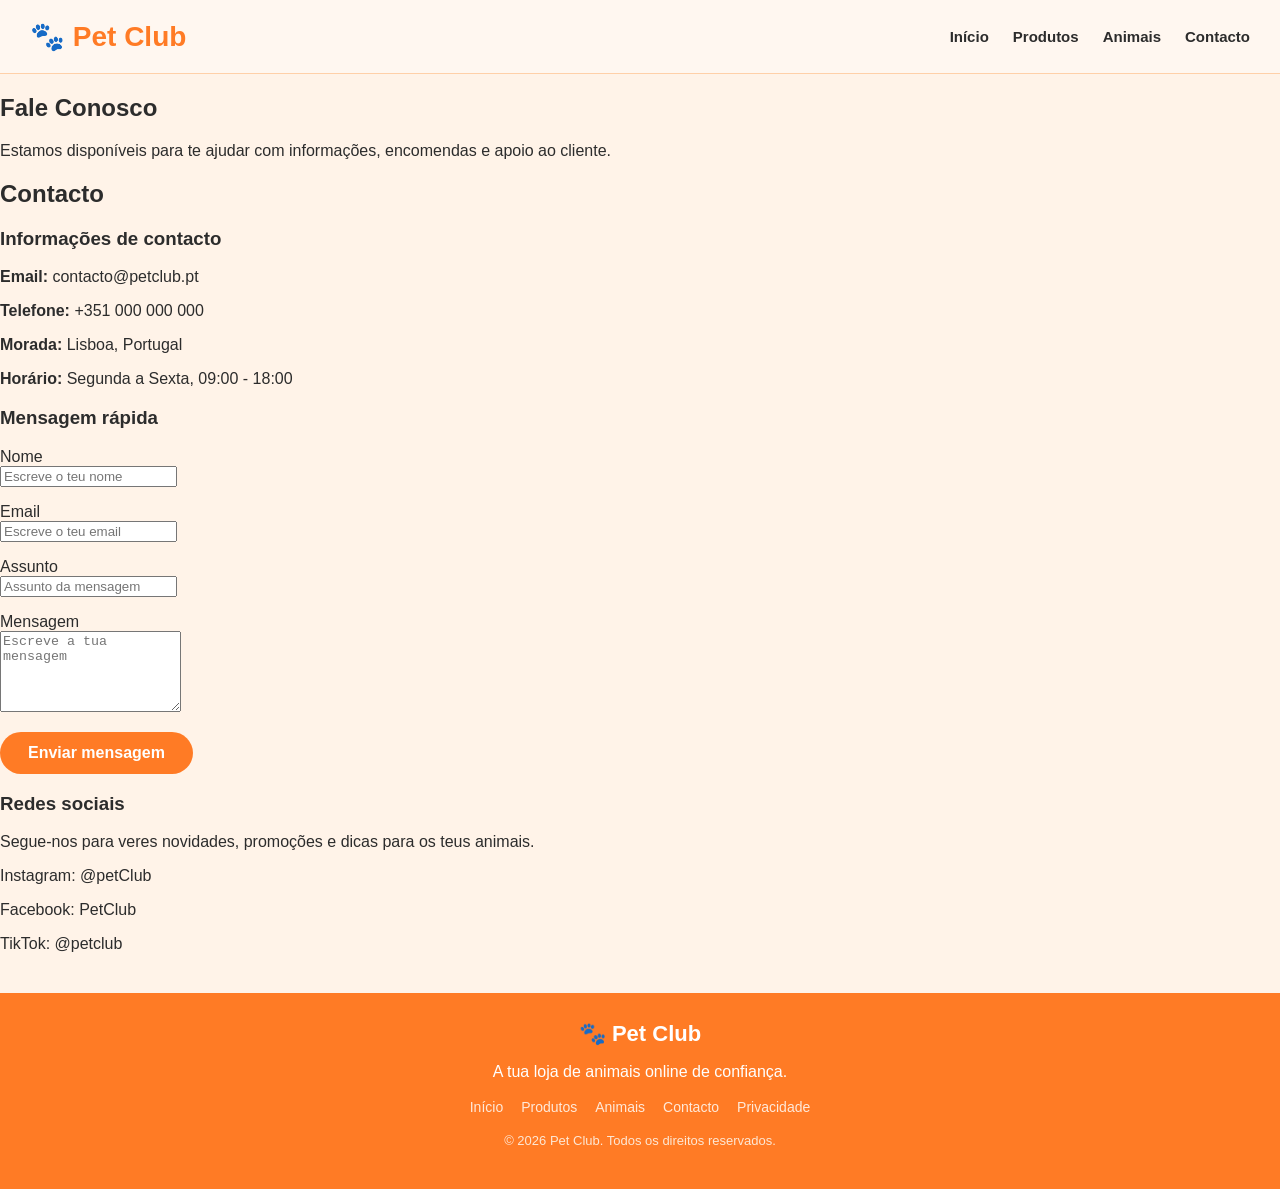
<file: Contactos.html>
<!DOCTYPE html>
<html lang="pt-PT">
<head>
  <meta charset="UTF-8">
  <meta name="viewport" content="width=device-width, initial-scale=1.0">
  <title>PetClub - Contacto</title>
  <link rel="stylesheet" href="contactos.css">
</head>
<body>

  <header>
    <div class="nav-container">
      <div class="logo">🐾 Pet Club</div>
      <nav>
        <ul class="nav-links">
          <li><a href="PetClub/site pag inicial.html">Início</a></li>
          <li><a href="PetClub/pag produtos.html">Produtos</a></li>
          <li><a href="animais.html">Animais</a></li>
          <li><a href="Contactos.html">Contacto</a></li>
        </ul>
      </nav>
    </div>
  </header>

  <section class="hero">
    <h1>Fale Conosco</h1>
    <p>Estamos disponíveis para te ajudar com informações, encomendas e apoio ao cliente.</p>
  </section>

  <section class="contacto">
    <h2 class="titulo-secao">Contacto</h2>
    <div class="produtos-grid">

      <div class="produto-card">
        <div class="produto-info">
          <h3>Informações de contacto</h3>
          <p><strong>Email:</strong> contacto@petclub.pt</p>
          <p><strong>Telefone:</strong> +351 000 000 000</p>
          <p><strong>Morada:</strong> Lisboa, Portugal</p>
          <p><strong>Horário:</strong> Segunda a Sexta, 09:00 - 18:00</p>
        </div>
      </div>

      <div class="produto-card">
        <div class="produto-info">
          <h3>Mensagem rápida</h3>
          <form action="#" method="post">
            <p>
              <label for="nome">Nome</label><br>
              <input type="text" id="nome" name="nome" placeholder="Escreve o teu nome">
            </p>

            <p>
              <label for="email">Email</label><br>
              <input type="email" id="email" name="email" placeholder="Escreve o teu email">
            </p>

            <p>
              <label for="assunto">Assunto</label><br>
              <input type="text" id="assunto" name="assunto" placeholder="Assunto da mensagem">
            </p>

            <p>
              <label for="mensagem">Mensagem</label><br>
              <textarea id="mensagem" name="mensagem" rows="5" placeholder="Escreve a tua mensagem"></textarea>
            </p>

            <button type="submit" class="btn-laranja">Enviar mensagem</button>
          </form>
        </div>
      </div>

      <div class="produto-card">
        <div class="produto-info">
          <h3>Redes sociais</h3>
          <p>Segue-nos para veres novidades, promoções e dicas para os teus animais.</p>
          <p>Instagram: @petClub</p>
          <p>Facebook: PetClub</p>
          <p>TikTok: @petclub</p>
        </div>
      </div>

    </div>
  </section>

  <footer>
    <div class="footer-logo">🐾 Pet Club</div>
    <p>A tua loja de animais online de confiança.</p>
    <div class="footer-links">
      <a href="PetClub/site pag inicial.html">Início</a>
      <a href="PetClub/pag produtos.html">Produtos</a>
      <a href="animais.html">Animais</a>
      <a href="Contactos.html">Contacto</a>
      <a href="#">Privacidade</a>
    </div>
    <p class="footer-copy">© 2026 Pet Club. Todos os direitos reservados.</p>
  </footer>

</body>
</html>
</file>
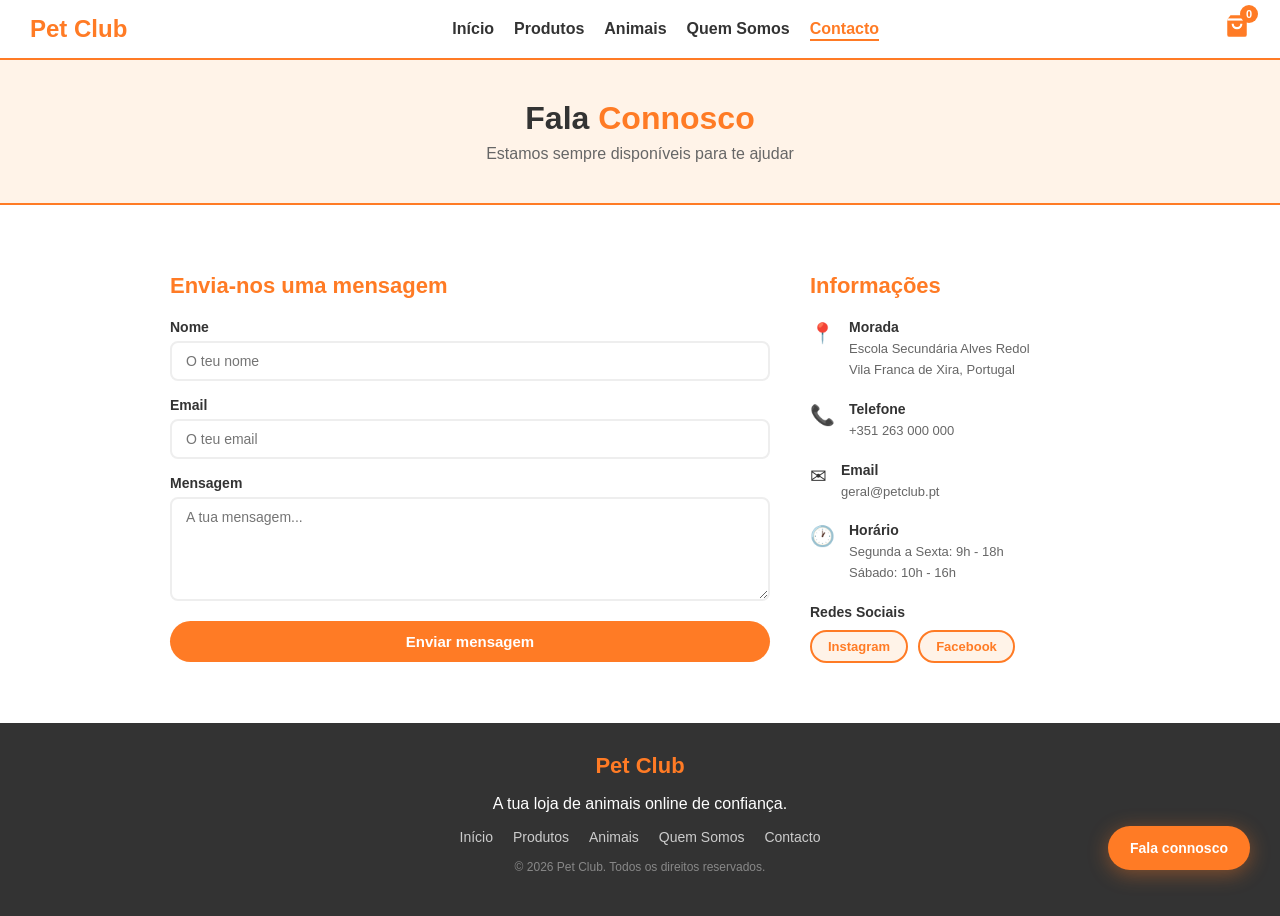
<file: PetClub/Contactos.html>
<!DOCTYPE html>
<html lang="pt-PT">
<head>
  <meta charset="UTF-8">
  <meta name="viewport" content="width=device-width, initial-scale=1.0">
  <title>Contacto | Pet Club</title>
  <link rel="stylesheet" href="contactos.css">
  <link rel="stylesheet" href="carrinho.css">
  <link rel="stylesheet" href="responsive.css">
  <link rel="icon" type="image/png" href="favicon.png">
</head>
<body>

  <!-- NAVBAR -->
  <header>
    <div class="nav-container">
      <div class="logo"><a href="index.html" style="color:#ff7b25;text-decoration:none;">Pet Club</a></div>
      <nav>
        <ul class="nav-links">
          <li><a href="index.html">Início</a></li>
          <li><a href="pag_produtos.html">Produtos</a></li>
          <li><a href="animais.html">Animais</a></li>
          <li><a href="quem_somos.html">Quem Somos</a></li>
          <li><a href="Contactos.html" class="active">Contacto</a></li>
        </ul>
      </nav>
      <div class="hamburger" onclick="toggleMenu()">
        <span></span>
        <span></span>
        <span></span>
      </div>
      <div class="carrinho-icon" onclick="abrirCarrinho()">
        <svg viewBox="0 0 24 24" xmlns="http://www.w3.org/2000/svg">
          <path d="M6 2L3 6v14a2 2 0 002 2h14a2 2 0 002-2V6l-3-4z"/>
          <line x1="3" y1="6" x2="21" y2="6" stroke="white" stroke-width="2"/>
          <path d="M16 10a4 4 0 01-8 0" fill="none" stroke="white" stroke-width="2"/>
        </svg>
        <span id="carrinho-badge">0</span>
      </div>
    </div>
  </header>

  <!-- PAGE HEADER -->
  <div class="page-header">
    <h1>Fala <span>Connosco</span></h1>
    <p>Estamos sempre disponíveis para te ajudar</p>
  </div>

  <div class="page-content">
    <div class="contacto-grid">

      <!-- FORMULÁRIO -->
      <div class="contacto-form">
        <h2>Envia-nos uma mensagem</h2>
        <div class="form-group">
          <label>Nome</label>
          <input type="text" id="nome" placeholder="O teu nome">
        </div>
        <div class="form-group">
          <label>Email</label>
          <input type="email" id="email" placeholder="O teu email">
        </div>
        <div class="form-group">
          <label>Mensagem</label>
          <textarea id="mensagem" rows="5" placeholder="A tua mensagem..."></textarea>
        </div>
        <button class="btn-laranja" onclick="enviarFormulario()">Enviar mensagem</button>
        <p id="form-ok" style="display:none;color:#ff7b25;font-weight:bold;margin-top:12px;">Mensagem enviada! Entraremos em contacto em breve.</p>
      </div>

      <!-- INFORMAÇÕES -->
      <div class="contacto-info">
        <h2>Informações</h2>

        <div class="info-item">
          <div class="info-icon">📍</div>
          <div>
            <strong>Morada</strong>
            <p>Escola Secundária Alves Redol<br>Vila Franca de Xira, Portugal</p>
          </div>
        </div>

        <div class="info-item">
          <div class="info-icon">📞</div>
          <div>
            <strong>Telefone</strong>
            <p>+351 263 000 000</p>
          </div>
        </div>

        <div class="info-item">
          <div class="info-icon">✉</div>
          <div>
            <strong>Email</strong>
            <p>geral@petclub.pt</p>
          </div>
        </div>

        <div class="info-item">
          <div class="info-icon">🕐</div>
          <div>
            <strong>Horário</strong>
            <p>Segunda a Sexta: 9h - 18h<br>Sábado: 10h - 16h</p>
          </div>
        </div>

        <div class="redes-sociais">
          <strong>Redes Sociais</strong>
          <div class="redes-links">
            <a href="https://www.instagram.com/lucassantossantos5/" target="_blank">Instagram</a>
            <a href="https://www.facebook.com/lucassantos.santos.79" target="_blank">Facebook</a>
          </div>
        </div>

      </div>
    </div>
  </div>

  <!-- FOOTER -->
  <footer>
    <div class="footer-logo">Pet Club</div>
    <p>A tua loja de animais online de confiança.</p>
    <div class="footer-links">
      <a href="index.html">Início</a>
      <a href="pag_produtos.html">Produtos</a>
      <a href="animais.html">Animais</a>
      <a href="quem_somos.html">Quem Somos</a>
      <a href="Contactos.html">Contacto</a>
    </div>
    <p class="footer-copy">© 2026 Pet Club. Todos os direitos reservados.</p>
  </footer>

  <!-- PAINEL CARRINHO -->
  <div id="carrinho-overlay" onclick="fecharCarrinho()"></div>
  <div id="carrinho-painel">
    <div class="carrinho-header">
      <h3>O teu carrinho</h3>
      <button class="carrinho-fechar" onclick="fecharCarrinho()">x</button>
    </div>
    <div id="carrinho-lista"></div>
    <div class="carrinho-footer">
      <div class="carrinho-total-linha">
        <span>Total</span>
        <span id="carrinho-total">€0,00</span>
      </div>
    <button class="btn-finalizar" onclick="window.location='finalizar_compra.html'">Finalizar compra</button>
    </div>
  </div>

  <!-- CHAT -->
  <div id="chat-btn" onclick="abrirChat()">Fala connosco</div>
  <div id="chat-box">
    <div id="chat-header">
      <span>Pet Club - Suporte</span>
      <button onclick="fecharChat()">x</button>
    </div>
    <div id="chat-mensagens">
      <div class="msg-bot">Olá! Como te posso ajudar?</div>
    </div>
    <div id="chat-input-area">
      <input type="text" id="chat-input" placeholder="Escreve aqui..." onkeydown="if(event.key==='Enter') enviarChat()">
      <button onclick="enviarChat()">Enviar</button>
    </div>
  </div>

  <script src="carrinho.js"></script>
  <script>
    function enviarFormulario() {
      const nome = document.getElementById('nome').value;
      const email = document.getElementById('email').value;
      const mensagem = document.getElementById('mensagem').value;
      if (!nome || !email || !mensagem) { alert('Por favor preenche todos os campos.'); return; }
      document.getElementById('form-ok').style.display = 'block';
      document.getElementById('nome').value = '';
      document.getElementById('email').value = '';
      document.getElementById('mensagem').value = '';
    }

    function abrirChat() {
      document.getElementById('chat-box').style.display = 'flex';
      document.getElementById('chat-btn').style.display = 'none';
    }

    function fecharChat() {
      document.getElementById('chat-box').style.display = 'none';
      document.getElementById('chat-btn').style.display = 'block';
    }

    const respostas = [
      'Obrigado pela tua mensagem! Vamos responder em breve.',
      'Podes contactar-nos por email em geral@petclub.pt.',
      'Os nossos produtos estao disponiveis na pagina de Produtos.',
      'Entregamos em todo Portugal em 24 a 48 horas.',
      'Para mais informacoes sobre animais visita a nossa pagina de Animais.'
    ];

    function enviarChat() {
      const input = document.getElementById('chat-input');
      const texto = input.value.trim();
      if (!texto) return;
      const msgs = document.getElementById('chat-mensagens');
      msgs.innerHTML += `<div class="msg-user">${texto}</div>`;
      input.value = '';
      setTimeout(function() {
        const r = respostas[Math.floor(Math.random() * respostas.length)];
        msgs.innerHTML += `<div class="msg-bot">${r}</div>`;
        msgs.scrollTop = msgs.scrollHeight;
      }, 800);
      msgs.scrollTop = msgs.scrollHeight;
    }

    function toggleMenu() {
      document.querySelector('nav').classList.toggle('aberto');
      document.querySelector('.hamburger').classList.toggle('aberto');
    }
  </script>

</body>
</html>
</file>
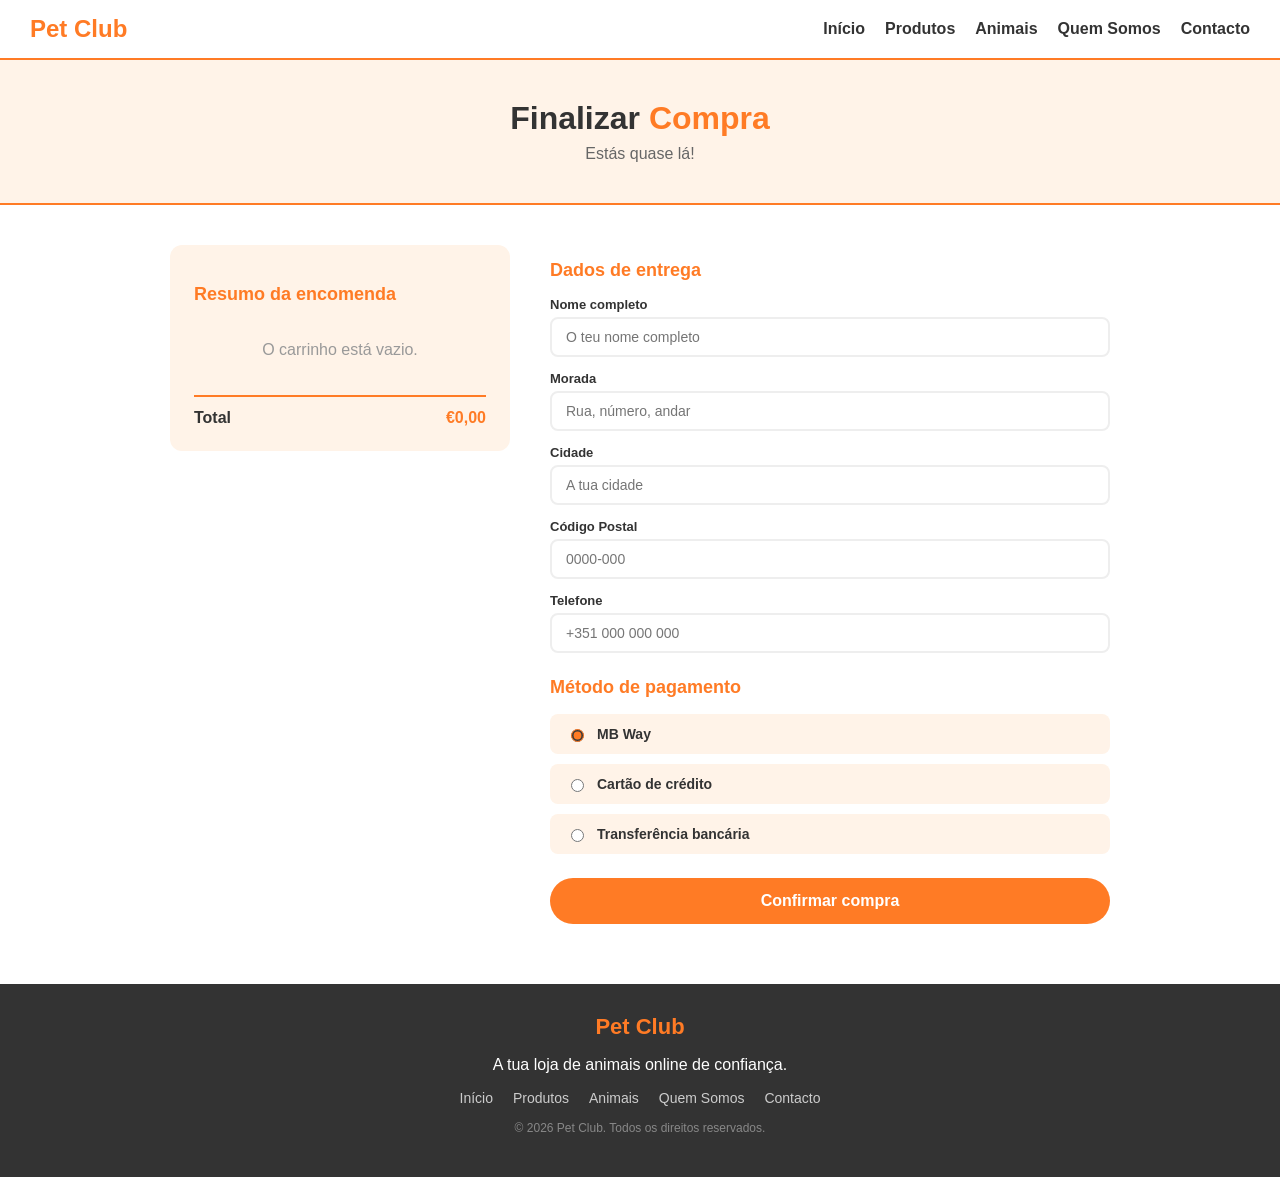
<file: PetClub/finalizar_compra.html>
<!DOCTYPE html>
<html lang="pt-PT">
<head>
  <meta charset="UTF-8">
  <meta name="viewport" content="width=device-width, initial-scale=1.0">
  <title>Finalizar Compra | Pet Club</title>
  <link rel="stylesheet" href="finalizar_compra.css">
  <link rel="stylesheet" href="responsive.css">
  <link rel="icon" type="image/png" href="favicon.png">
  <style>
    header {
      display: flex !important;
      align-items: center !important;
    }
    header .nav-container {
      display: flex !important;
      justify-content: space-between !important;
      align-items: center !important;
      width: 100% !important;
      flex-wrap: nowrap !important;
    }
    header nav {
      display: block !important;
    }
    header .hamburger {
      display: none !important;
    }
  </style>
</head>
<body>

  <!-- NAVBAR -->
  <header>
    <div class="nav-container">
      <div class="logo"><a href="index.html" style="color:#ff7b25;text-decoration:none;">Pet Club</a></div>
      <nav>
        <ul class="nav-links">
          <li><a href="index.html">Início</a></li>
          <li><a href="pag_produtos.html">Produtos</a></li>
          <li><a href="animais.html">Animais</a></li>
          <li><a href="quem_somos.html">Quem Somos</a></li>
          <li><a href="Contactos.html">Contacto</a></li>
        </ul>
      </nav>
      <div class="hamburger" onclick="toggleMenu()">
        <span></span>
        <span></span>
        <span></span>
      </div>
    </div>
  </header>

  <!-- PAGE HEADER -->
  <div class="page-header">
    <h1>Finalizar <span>Compra</span></h1>
    <p>Estás quase lá!</p>
  </div>

  <!-- CONTEÚDO -->
  <div class="checkout-container" id="checkout-container">
    <div class="checkout-grid">

      <!-- RESUMO DO CARRINHO -->
      <div class="resumo-box">
        <h2>Resumo da encomenda</h2>
        <div id="resumo-lista"></div>
        <div class="resumo-total">
          <span>Total</span>
          <span id="resumo-total-valor">€0,00</span>
        </div>
      </div>

      <!-- FORMULÁRIO -->
      <div class="formulario-box">
        <h2>Dados de entrega</h2>

        <div class="form-group">
          <label>Nome completo</label>
          <input type="text" id="nome" placeholder="O teu nome completo">
        </div>
        <div class="form-group">
          <label>Morada</label>
          <input type="text" id="morada" placeholder="Rua, número, andar">
        </div>
        <div class="form-group">
          <label>Cidade</label>
          <input type="text" id="cidade" placeholder="A tua cidade">
        </div>
        <div class="form-group">
          <label>Código Postal</label>
          <input type="text" id="codigo-postal" placeholder="0000-000">
        </div>
        <div class="form-group">
          <label>Telefone</label>
          <input type="tel" id="telefone" placeholder="+351 000 000 000">
        </div>

        <h2 style="margin-top:24px;">Método de pagamento</h2>

        <div class="pagamento-opcoes">
          <label class="pagamento-opcao">
            <input type="radio" name="pagamento" value="mbway" checked>
            <span>MB Way</span>
          </label>
          <label class="pagamento-opcao">
            <input type="radio" name="pagamento" value="cartao">
            <span>Cartão de crédito</span>
          </label>
          <label class="pagamento-opcao">
            <input type="radio" name="pagamento" value="transferencia">
            <span>Transferência bancária</span>
          </label>
        </div>

        <button class="btn-confirmar" onclick="confirmarCompra()">Confirmar compra</button>
      </div>

    </div>
  </div>

  <!-- MENSAGEM DE SUCESSO -->
  <div class="sucesso-box" id="sucesso-box" style="display:none;">
    <div class="sucesso-icone">✓</div>
    <h2>Encomenda confirmada!</h2>
    <p>Obrigado pela tua compra, <span id="sucesso-nome"></span>!</p>
    <p>Receberás a tua encomenda em 24 a 48 horas.</p>
    <a href="index.html" class="btn-voltar">Voltar à loja</a>
  </div>

  <!-- FOOTER -->
  <footer>
    <div class="footer-logo">Pet Club</div>
    <p>A tua loja de animais online de confiança.</p>
    <div class="footer-links">
      <a href="index.html">Início</a>
      <a href="pag_produtos.html">Produtos</a>
      <a href="animais.html">Animais</a>
      <a href="quem_somos.html">Quem Somos</a>
      <a href="Contactos.html">Contacto</a>
    </div>
    <p class="footer-copy">© 2026 Pet Club. Todos os direitos reservados.</p>
  </footer>

  <script>
    const carrinho = JSON.parse(sessionStorage.getItem('carrinho') || '[]');

    const lista = document.getElementById('resumo-lista');
    const totalEl = document.getElementById('resumo-total-valor');

    if (carrinho.length === 0) {
      lista.innerHTML = '<p style="color:#999;text-align:center;padding:20px;">O carrinho está vazio.</p>';
    } else {
      let total = 0;
      lista.innerHTML = carrinho.map(function(item) {
        const val = parseFloat(item.preco.replace('€','').replace(',','.'));
        total += val * item.qty;
        return `<div class="resumo-item"><span>${item.nome} x${item.qty}</span><span>${item.preco}</span></div>`;
      }).join('');
      totalEl.textContent = '€' + total.toFixed(2).replace('.', ',');
    }

    function confirmarCompra() {
      const nome = document.getElementById('nome').value.trim();
      const morada = document.getElementById('morada').value.trim();
      const cidade = document.getElementById('cidade').value.trim();
      const cp = document.getElementById('codigo-postal').value.trim();
      const tel = document.getElementById('telefone').value.trim();

      if (!nome || !morada || !cidade || !cp || !tel) {
        alert('Por favor preenche todos os campos.');
        return;
      }

      document.getElementById('checkout-container').style.display = 'none';
      document.getElementById('sucesso-box').style.display = 'flex';
      document.getElementById('sucesso-nome').textContent = nome;
      sessionStorage.removeItem('carrinho');
    }

    function toggleMenu() {
      document.querySelector('nav').classList.toggle('aberto');
      document.querySelector('.hamburger').classList.toggle('aberto');
    }
  </script>

</body>
</html>
</file>
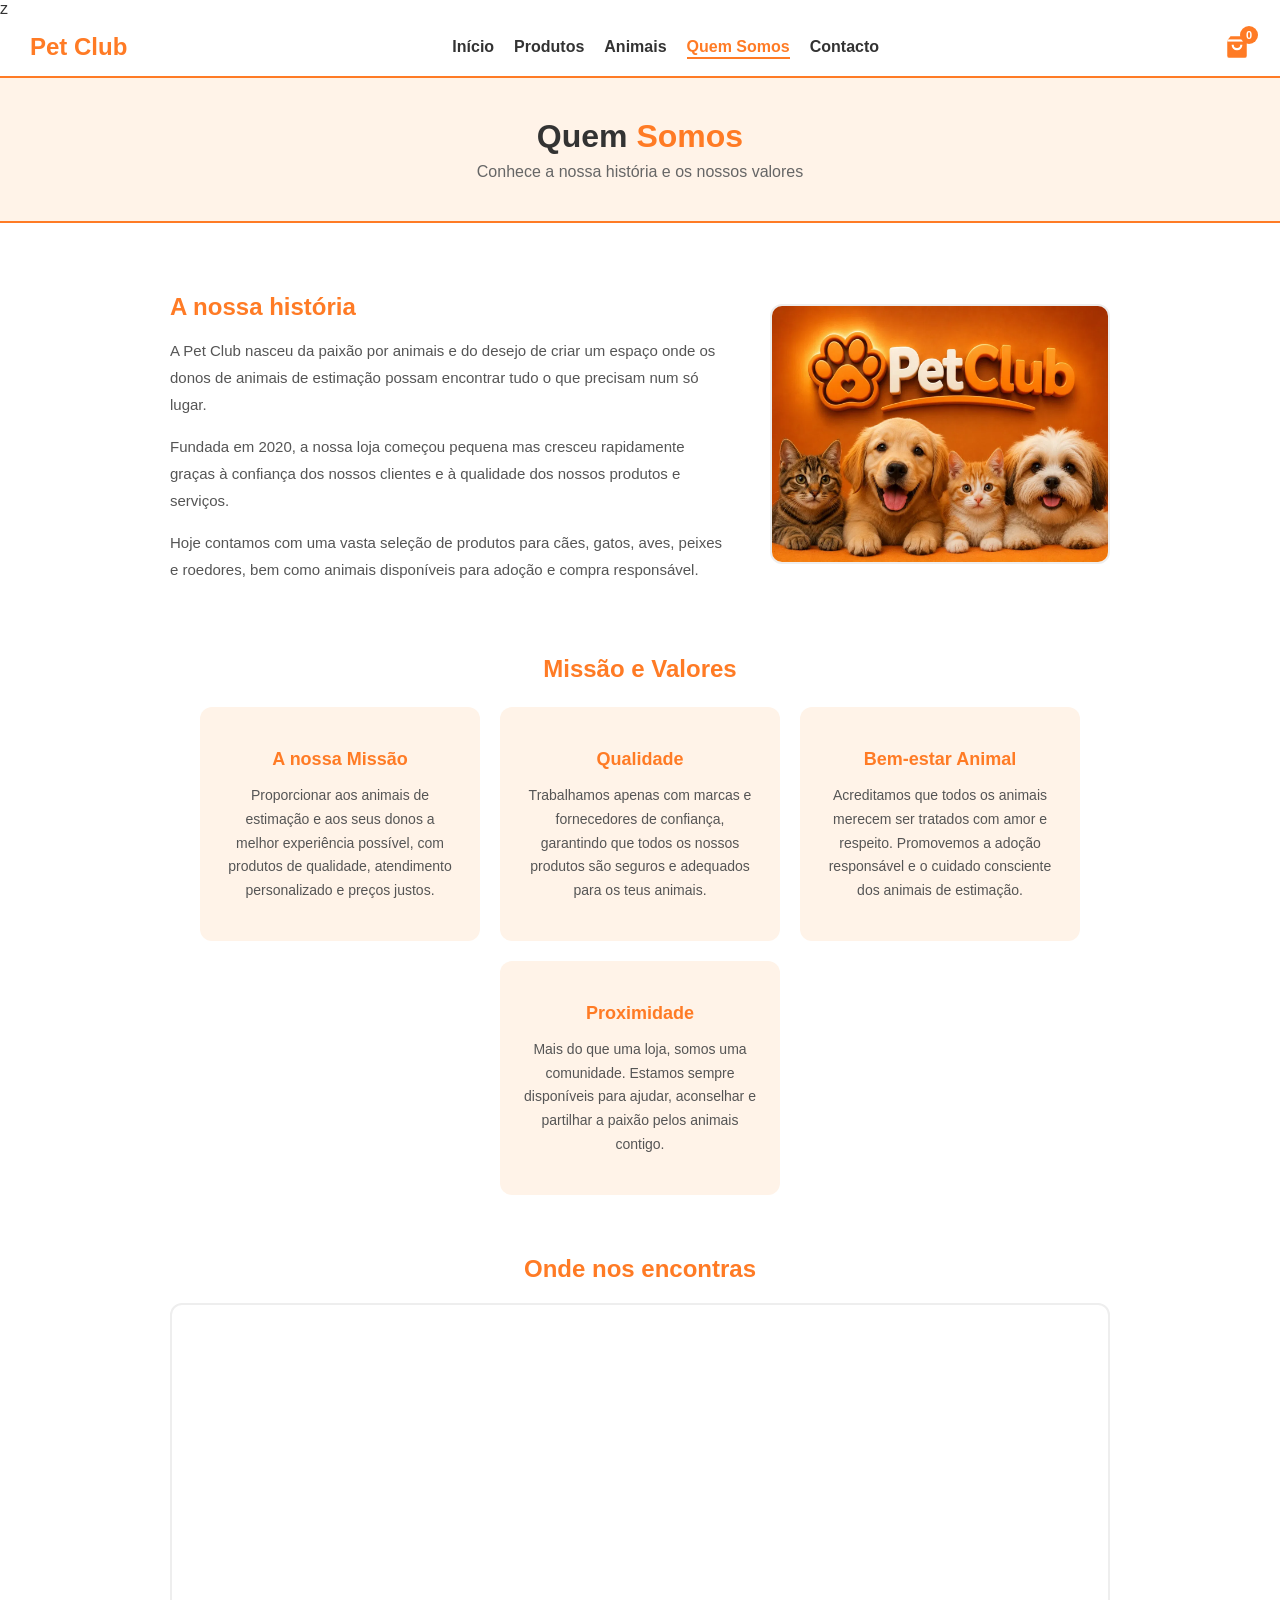
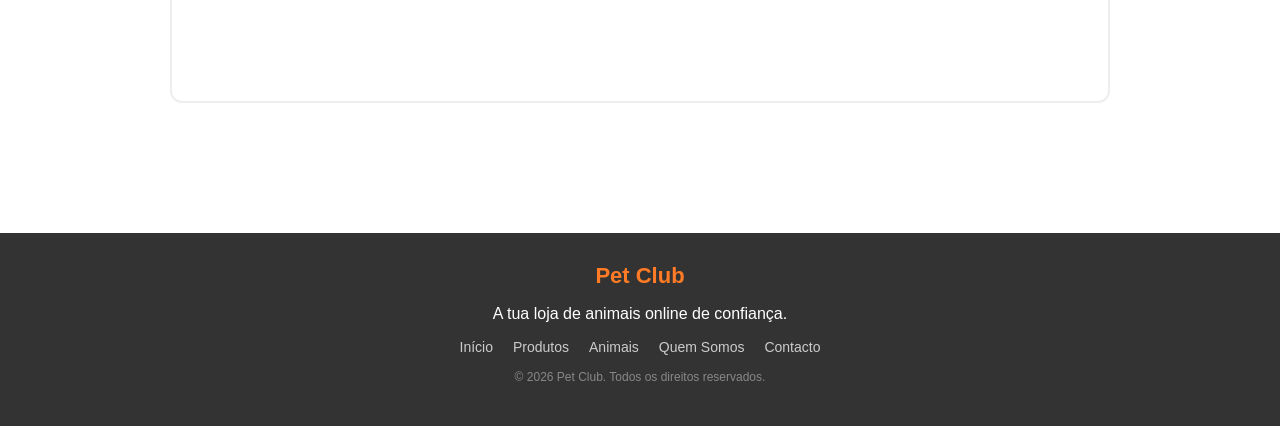
<file: PetClub/quem_somos.html>
z<!DOCTYPE html>
<html lang="pt-PT">
<head>
  <meta charset="UTF-8">
  <meta name="viewport" content="width=device-width, initial-scale=1.0">
  <title>Quem Somos | Pet Club</title>
  <link rel="stylesheet" href="quem_somos.css">
  <link rel="stylesheet" href="carrinho.css">
  <link rel="stylesheet" href="responsive.css">
  <link rel="icon" type="image/png" href="favicon.png">
</head>
<body>

  <!-- NAVBAR -->
  <header>
    <div class="nav-container">
      <div class="logo"><a href="index.html" style="color:#ff7b25;text-decoration:none;">Pet Club</a></div>
      <nav>
        <ul class="nav-links">
          <li><a href="index.html">Início</a></li>
          <li><a href="pag_produtos.html">Produtos</a></li>
          <li><a href="animais.html">Animais</a></li>
          <li><a href="quem_somos.html" class="active">Quem Somos</a></li>
          <li><a href="Contactos.html">Contacto</a></li>
        </ul>
      </nav>
      <div class="hamburger" onclick="toggleMenu()">
        <span></span>
        <span></span>
        <span></span>
      </div>
      <div class="carrinho-icon" onclick="abrirCarrinho()">
        <svg viewBox="0 0 24 24" xmlns="http://www.w3.org/2000/svg">
          <path d="M6 2L3 6v14a2 2 0 002 2h14a2 2 0 002-2V6l-3-4z"/>
          <line x1="3" y1="6" x2="21" y2="6" stroke="white" stroke-width="2"/>
          <path d="M16 10a4 4 0 01-8 0" fill="none" stroke="white" stroke-width="2"/>
        </svg>
        <span id="carrinho-badge">0</span>
      </div>
    </div>
  </header>

  <!-- PAGE HEADER -->
  <div class="page-header">
    <h1>Quem <span>Somos</span></h1>
    <p>Conhece a nossa história e os nossos valores</p>
  </div>

  <div class="page-content">

    <!-- SOBRE NÓS -->
    <div class="sobre-nos">
      <div class="sobre-nos-texto">
        <h2>A nossa história</h2>
        <p>A Pet Club nasceu da paixão por animais e do desejo de criar um espaço onde os donos de animais de estimação possam encontrar tudo o que precisam num só lugar.</p>
        <p>Fundada em 2020, a nossa loja começou pequena mas cresceu rapidamente graças à confiança dos nossos clientes e à qualidade dos nossos produtos e serviços.</p>
        <p>Hoje contamos com uma vasta seleção de produtos para cães, gatos, aves, peixes e roedores, bem como animais disponíveis para adoção e compra responsável.</p>
      </div>
      <div class="sobre-nos-foto">
        <img src="imagens/quemsomosfofo.png" alt="Foto do Pet Club">
      </div>
    </div>

    <!-- MISSÃO E VALORES -->
    <div class="missao-valores">
      <h2>Missão e Valores</h2>
      <div class="mv-grid">
        <div class="mv-card">
          <h3>A nossa Missão</h3>
          <p>Proporcionar aos animais de estimação e aos seus donos a melhor experiência possível, com produtos de qualidade, atendimento personalizado e preços justos.</p>
        </div>
        <div class="mv-card">
          <h3>Qualidade</h3>
          <p>Trabalhamos apenas com marcas e fornecedores de confiança, garantindo que todos os nossos produtos são seguros e adequados para os teus animais.</p>
        </div>
        <div class="mv-card">
          <h3>Bem-estar Animal</h3>
          <p>Acreditamos que todos os animais merecem ser tratados com amor e respeito. Promovemos a adoção responsável e o cuidado consciente dos animais de estimação.</p>
        </div>
        <div class="mv-card">
          <h3>Proximidade</h3>
          <p>Mais do que uma loja, somos uma comunidade. Estamos sempre disponíveis para ajudar, aconselhar e partilhar a paixão pelos animais contigo.</p>
        </div>
      </div>
    </div>

    <!-- MAPA -->
    <div class="mapa-section">
      <h2>Onde nos encontras</h2>
      <iframe
        src="https://www.google.com/maps/embed?pb=!1m18!1m12!1m3!1d3105.123!2d-8.9857!3d38.9547!2m3!1f0!2f0!3f0!3m2!1i1024!2i768!4f13.1!3m3!1m2!1s0xd1940b0b0b0b0b0%3A0x0!2sEscola+Secund%C3%A1ria+Alves+Redol%2C+Vila+Franca+de+Xira!5e0!3m2!1spt!2spt!4v1"
        allowfullscreen=""
        loading="lazy"
        referrerpolicy="no-referrer-when-downgrade">
      </iframe>
    </div>

  </div>

  <!-- FOOTER -->
  <footer>
    <div class="footer-logo">Pet Club</div>
    <p>A tua loja de animais online de confiança.</p>
    <div class="footer-links">
      <a href="index.html">Início</a>
      <a href="pag_produtos.html">Produtos</a>
      <a href="animais.html">Animais</a>
      <a href="quem_somos.html">Quem Somos</a>
      <a href="Contactos.html">Contacto</a>
    </div>
    <p class="footer-copy">© 2026 Pet Club. Todos os direitos reservados.</p>
  </footer>

  <!-- PAINEL CARRINHO -->
  <div id="carrinho-overlay" onclick="fecharCarrinho()"></div>
  <div id="carrinho-painel">
    <div class="carrinho-header">
      <h3>O teu carrinho</h3>
      <button class="carrinho-fechar" onclick="fecharCarrinho()">x</button>
    </div>
    <div id="carrinho-lista"></div>
    <div class="carrinho-footer">
      <div class="carrinho-total-linha">
        <span>Total</span>
        <span id="carrinho-total">€0,00</span>
      </div>
     <button class="btn-finalizar" onclick="window.location='finalizar_compra.html'">Finalizar compra</button>
    </div>
  </div>

  <script src="carrinho.js"></script>
  <script>
    function toggleMenu() {
      document.querySelector('nav').classList.toggle('aberto');
      document.querySelector('.hamburger').classList.toggle('aberto');
    }
  </script>

</body>
</html>
</file>
<file: contactos.css>
* { box-sizing: border-box; }

body {
  font-family: Arial, sans-serif;
  margin: 0;
  padding: 0;
  background-color: #fff3e8;
  color: #2c2c2c;
}

a {
  text-decoration: none;
  color: #2c2c2c;
}

header {
  background-color: #fff7f0;
  padding: 20px 30px;
  border-bottom: 1px solid #ffd0a8;
}

.nav-container {
  display: flex;
  justify-content: space-between;
  align-items: center;
  gap: 20px;
}

.logo {
  font-size: 28px;
  font-weight: bold;
  color: #ff7b25;
}

.nav-links {
  list-style: none;
  display: flex;
  gap: 24px;
  margin: 0;
  padding: 0;
}

.nav-links a {
  font-size: 15px;
  font-weight: 700;
  color: #2c2c2c;
}

.nav-links a:hover,
.nav-links a.active {
  color: #ff7b25;
}

.btn-laranja {
  background-color: #ff7b25;
  color: #ffffff;
  padding: 12px 28px;
  border-radius: 30px;
  font-size: 16px;
  font-weight: bold;
  border: none;
  cursor: pointer;
  display: inline-block;
}

.btn-laranja:hover {
  background-color: #e56a15;
}

.page-header {
  background-color: #ffe8d4;
  padding: 45px 30px;
  text-align: center;
  border-bottom: 2px solid #ff7b25;
}

.page-header h1 {
  font-size: 38px;
  margin: 0 0 10px;
  color: #2c2c2c;
}

.page-header h1 span {
  color: #ff7b25;
}

.page-header p {
  color: #5f5f5f;
  margin: 0;
}

.page-content {
  max-width: 1100px;
  margin: 0 auto;
  padding: 30px;
}

.contacto-grid {
  display: flex;
  gap: 32px;
  flex-wrap: wrap;
  justify-content: center;
  align-items: flex-start;
}

.contacto-form,
.contacto-info {
  background: #ffffff;
  border-radius: 20px;
  box-shadow: 0 18px 45px rgba(0, 0, 0, 0.06);
}

.contacto-form {
  padding: 32px;
  flex: 1;
  min-width: 300px;
  max-width: 520px;
}

.contacto-form h2,
.contacto-info h2 {
  font-size: 24px;
  margin-bottom: 22px;
  color: #ff7b25;
}

.form-group {
  margin-bottom: 18px;
}

.form-group label {
  display: block;
  font-size: 14px;
  font-weight: 700;
  margin-bottom: 8px;
  color: #2c2c2c;
}

.form-group input,
.form-group textarea,
.form-group select {
  width: 100%;
  padding: 14px 16px;
  border: 1px solid #e8e0d8;
  border-radius: 12px;
  font-size: 14px;
  font-family: Arial, sans-serif;
  outline: none;
  transition: border-color 0.2s, box-shadow 0.2s;
}

.form-group input:focus,
.form-group textarea:focus,
.form-group select:focus {
  border-color: #ff7b25;
  box-shadow: 0 0 0 4px rgba(255, 123, 45, 0.12);
}

.form-group textarea {
  height: 140px;
  resize: vertical;
}

.contacto-info {
  padding: 32px;
  flex: 1;
  min-width: 280px;
  max-width: 360px;
}

.info-item {
  display: flex;
  gap: 14px;
  margin-bottom: 22px;
}

.info-icon {
  font-size: 28px;
  color: #ff7b25;
  flex-shrink: 0;
}

.info-item h4 {
  font-size: 16px;
  margin: 0 0 6px;
  color: #2c2c2c;
}

.info-item p {
  font-size: 14px;
  color: #5f5f5f;
  margin: 0;
}

.mapa-placeholder {
  background: #fff3e8;
  border-radius: 18px;
  height: 210px;
  display: flex;
  align-items: center;
  justify-content: center;
  font-size: 20px;
  color: #7a7a7a;
  border: 1px dashed #ffd0a8;
  margin-top: 24px;
}

footer {
  background-color: #ff7b25;
  color: #ffffff;
  text-align: center;
  padding: 28px 20px;
  margin-top: 40px;
}

.footer-logo {
  font-size: 22px;
  font-weight: bold;
  margin-bottom: 10px;
}

.footer-links {
  display: flex;
  justify-content: center;
  flex-wrap: wrap;
  gap: 18px;
  margin: 18px 0;
}

.footer-links a {
  color: #ffe9d9;
  font-size: 14px;
}

.footer-links a:hover {
  color: #ffffff;
}

.footer-copy {
  color: #fde7d4;
  font-size: 13px;
}
</file>
<file: PetClub/contactos.css>
* { box-sizing: border-box; }

body {
  font-family: Arial, sans-serif;
  margin: 0; padding: 0;
  background-color: #ffffff;
  color: #333333;
}

a { text-decoration: none; color: #333333; }

/* NAVBAR */
header {
  background-color: #ffffff;
  border-bottom: 2px solid #ff7b25;
  padding: 15px 30px;
  position: relative;
  z-index: 100;
  height: 60px;
  display: flex;
  align-items: center;
}

.nav-container { display: flex; justify-content: space-between; align-items: center; width: 100%; }
.logo { font-size: 24px; font-weight: bold; color: #ff7b25; }
.nav-links { list-style: none; display: flex; gap: 20px; margin: 0; padding: 0; }
.nav-links a { font-size: 16px; font-weight: bold; }
.nav-links a:hover { color: #ff7b25; }
.nav-links a.active { color: #ff7b25; border-bottom: 2px solid #ff7b25; padding-bottom: 2px; }

/* PAGE HEADER */
.page-header {
  background-color: #fff3e8;
  padding: 40px 30px;
  text-align: center;
  border-bottom: 2px solid #ff7b25;
}
.page-header h1 { font-size: 32px; margin: 0 0 8px; }
.page-header h1 span { color: #ff7b25; }
.page-header p { color: #666; margin: 0; }

/* CONTEÚDO */
.page-content {
  max-width: 1000px;
  margin: 50px auto;
  padding: 0 30px;
}

.contacto-grid {
  display: flex;
  gap: 40px;
  align-items: flex-start;
}

/* FORMULÁRIO */
.contacto-form {
  flex: 1;
}

.contacto-form h2 {
  font-size: 22px;
  color: #ff7b25;
  margin-bottom: 20px;
}

.form-group {
  margin-bottom: 16px;
}

.form-group label {
  display: block;
  font-size: 14px;
  font-weight: bold;
  margin-bottom: 6px;
  color: #333;
}

.form-group input,
.form-group textarea {
  width: 100%;
  padding: 10px 14px;
  border: 2px solid #eee;
  border-radius: 8px;
  font-size: 14px;
  font-family: Arial, sans-serif;
  color: #333;
  outline: none;
}

.form-group input:focus,
.form-group textarea:focus {
  border-color: #ff7b25;
}

.btn-laranja {
  background-color: #ff7b25;
  color: white;
  padding: 12px 28px;
  border-radius: 30px;
  font-size: 15px;
  font-weight: bold;
  border: none;
  cursor: pointer;
  width: 100%;
}

.btn-laranja:hover { background-color: #e56a15; }

/* INFORMAÇÕES */
.contacto-info {
  width: 300px;
  min-width: 300px;
}

.contacto-info h2 {
  font-size: 22px;
  color: #ff7b25;
  margin-bottom: 20px;
}

.info-item {
  display: flex;
  gap: 14px;
  align-items: flex-start;
  margin-bottom: 20px;
}

.info-icon {
  font-size: 20px;
  margin-top: 2px;
}

.info-item strong {
  display: block;
  font-size: 14px;
  color: #333;
  margin-bottom: 4px;
}

.info-item p {
  font-size: 13px;
  color: #666;
  margin: 0;
  line-height: 1.6;
}

/* REDES SOCIAIS */
.redes-sociais {
  margin-top: 10px;
}

.redes-sociais strong {
  display: block;
  font-size: 14px;
  margin-bottom: 10px;
}

.redes-links {
  display: flex;
  gap: 10px;
  flex-wrap: wrap;
}

.redes-links a {
  background-color: #fff3e8;
  color: #ff7b25;
  padding: 7px 16px;
  border-radius: 20px;
  font-size: 13px;
  font-weight: bold;
  border: 2px solid #ff7b25;
}

.redes-links a:hover {
  background-color: #ff7b25;
  color: white;
}

/* FOOTER */
footer {
  background-color: #333333;
  color: white;
  text-align: center;
  padding: 30px;
  margin-top: 60px;
}
.footer-logo { font-size: 22px; font-weight: bold; color: #ff7b25; margin-bottom: 10px; }
.footer-links { display: flex; justify-content: center; gap: 20px; margin: 15px 0; flex-wrap: wrap; }
.footer-links a { color: #cccccc; font-size: 14px; }
.footer-links a:hover { color: #ff7b25; }
.footer-copy { color: #888888; font-size: 12px; }

/* CHAT BOTÃO */
#chat-btn {
  position: fixed;
  bottom: 30px;
  right: 30px;
  background-color: #ff7b25;
  color: white;
  padding: 14px 22px;
  border-radius: 30px;
  font-size: 14px;
  font-weight: bold;
  cursor: pointer;
  box-shadow: 0 4px 20px rgba(255,123,37,0.4);
  z-index: 990;
}

#chat-btn:hover { background-color: #e56a15; }

/* CHAT BOX */
#chat-box {
  display: none;
  flex-direction: column;
  position: fixed;
  bottom: 30px;
  right: 30px;
  width: 320px;
  height: 420px;
  background: white;
  border-radius: 16px;
  box-shadow: 0 8px 30px rgba(0,0,0,0.15);
  z-index: 990;
  overflow: hidden;
}

#chat-header {
  background-color: #ff7b25;
  color: white;
  padding: 14px 16px;
  display: flex;
  justify-content: space-between;
  align-items: center;
  font-weight: bold;
  font-size: 14px;
}

#chat-header button {
  background: none;
  border: none;
  color: white;
  font-size: 18px;
  cursor: pointer;
  line-height: 1;
}

#chat-mensagens {
  flex: 1;
  overflow-y: auto;
  padding: 14px;
  display: flex;
  flex-direction: column;
  gap: 10px;
}

.msg-bot {
  background-color: #fff3e8;
  color: #333;
  padding: 10px 14px;
  border-radius: 12px 12px 12px 0;
  font-size: 13px;
  max-width: 80%;
  align-self: flex-start;
}

.msg-user {
  background-color: #ff7b25;
  color: white;
  padding: 10px 14px;
  border-radius: 12px 12px 0 12px;
  font-size: 13px;
  max-width: 80%;
  align-self: flex-end;
}

#chat-input-area {
  display: flex;
  padding: 10px;
  border-top: 1px solid #eee;
  gap: 8px;
}

#chat-input {
  flex: 1;
  padding: 8px 12px;
  border: 2px solid #eee;
  border-radius: 20px;
  font-size: 13px;
  outline: none;
}

#chat-input:focus { border-color: #ff7b25; }

#chat-input-area button {
  background-color: #ff7b25;
  color: white;
  border: none;
  padding: 8px 16px;
  border-radius: 20px;
  font-size: 13px;
  font-weight: bold;
  cursor: pointer;
}

#chat-input-area button:hover { background-color: #e56a15; }
</file>
<file: PetClub/carrinho.css>
/* ---- ÍCONE CARRINHO NO HEADER ---- */
.carrinho-icon {
  position: relative;
  cursor: pointer;
  font-size: 22px;
  color: #ff7b25;
  margin-left: 20px;
}

.carrinho-icon svg {
  width: 26px;
  height: 26px;
  fill: #ff7b25;
}

#carrinho-badge {
  position: absolute;
  top: -8px;
  right: -8px;
  background: #ff7b25;
  color: white;
  font-size: 11px;
  font-weight: bold;
  width: 18px;
  height: 18px;
  border-radius: 50%;
  display: flex;
  align-items: center;
  justify-content: center;
}

/* ---- OVERLAY ---- */
#carrinho-overlay {
  display: none;
  position: fixed;
  inset: 0;
  background: rgba(0,0,0,0.4);
  z-index: 998;
}

#carrinho-overlay.aberto {
  display: block;
}

/* ---- PAINEL LATERAL ---- */
#carrinho-painel {
  position: fixed;
  top: 0;
  right: -400px;
  width: 360px;
  height: 100%;
  background: white;
  z-index: 999;
  box-shadow: -4px 0 20px rgba(0,0,0,0.15);
  transition: right 0.3s ease;
  display: flex;
  flex-direction: column;
}

#carrinho-painel.aberto {
  right: 0;
}

.carrinho-header {
  display: flex;
  justify-content: space-between;
  align-items: center;
  padding: 20px;
  border-bottom: 2px solid #ff7b25;
  background: #fff3e8;
}

.carrinho-header h3 {
  font-size: 18px;
  color: #333;
  margin: 0;
}

.carrinho-fechar {
  background: none;
  border: none;
  font-size: 22px;
  cursor: pointer;
  color: #333;
  line-height: 1;
}

.carrinho-fechar:hover {
  color: #ff7b25;
}

#carrinho-lista {
  flex: 1;
  overflow-y: auto;
  padding: 10px 20px;
}

.carrinho-footer {
  padding: 16px 20px;
  border-top: 2px solid #eee;
}

.carrinho-total-linha {
  display: flex;
  justify-content: space-between;
  font-size: 16px;
  font-weight: bold;
  color: #333;
  margin-bottom: 14px;
}

.carrinho-total-linha span:last-child {
  color: #ff7b25;
}

.btn-finalizar {
  width: 100%;
  background: #ff7b25;
  color: white;
  padding: 13px 0;
  border-radius: 30px;
  font-size: 15px;
  font-weight: bold;
  border: none;
  cursor: pointer;
}

.btn-finalizar:hover {
  background: #e56a15;
}
</file>
<file: PetClub/responsive.css>
/* =====================
   MENU HAMBURGUER
   ===================== */

.hamburger {
  display: none;
  flex-direction: column;
  gap: 5px;
  cursor: pointer;
  padding: 4px;
}

.hamburger span {
  display: block;
  width: 25px;
  height: 3px;
  background-color: #ff7b25;
  border-radius: 3px;
  transition: all 0.3s;
}

.hamburger.aberto span:nth-child(1) { transform: rotate(45deg) translate(5px, 6px); }
.hamburger.aberto span:nth-child(2) { opacity: 0; }
.hamburger.aberto span:nth-child(3) { transform: rotate(-45deg) translate(5px, -6px); }

/* SEMPRE - nav-container ocupa toda a largura */
.nav-container {
  width: 100%;
}

/* =====================
   TABLET (max 900px)
   ===================== */
@media (max-width: 900px) {

  header {
    height: auto;
    padding: 12px 20px;
    flex-wrap: wrap;
  }

  .nav-container {
    flex-wrap: wrap;
    gap: 10px;
  }

  .nav-links { gap: 12px; }
  .nav-links a { font-size: 14px; }

  .hero { padding: 40px 20px; }
  .hero h1 { font-size: 28px; }

  .categorias-grid,
  .produtos-grid,
  .vantagens-grid,
  .animais-grid,
  .mv-grid {
    flex-wrap: wrap;
    gap: 16px;
  }

  .categoria-card,
  .vantagem,
  .mv-card { width: calc(50% - 16px); }

  .produto-card { width: calc(50% - 16px); }
  .animal-card { width: calc(50% - 16px); }

  .produto-detalhe,
  .animal-detalhe { flex-direction: column; gap: 24px; }

  .produto-imagem,
  .animal-imagem { width: 100%; min-width: unset; }

  .sobre-nos { flex-direction: column; }
  .sobre-nos-foto { width: 100%; min-width: unset; }

  .contacto-grid { flex-direction: column; }
  .contacto-info { width: 100%; min-width: unset; }

  .checkout-grid { flex-direction: column; }
  .resumo-box { width: 100%; min-width: unset; }
}

/* =====================
   MOBILE (max 600px)
   ===================== */
@media (max-width: 600px) {

  .hamburger { display: flex; }

  nav { width: 100%; display: none; }
  nav.aberto { display: block; }

  .nav-links {
    flex-direction: column;
    gap: 0;
    padding: 10px 0;
    width: 100%;
  }

  .nav-links li a {
    display: block;
    padding: 10px 0;
    font-size: 15px;
    border-bottom: 1px solid #f0f0f0;
  }

  .hero h1 { font-size: 22px; }
  .hero p { font-size: 14px; }
  .hero img { width: 200px; }

  .categorias-grid,
  .produtos-grid,
  .vantagens-grid,
  .animais-grid,
  .mv-grid {
    flex-direction: column;
    align-items: center;
  }

  .categoria-card,
  .produto-card,
  .vantagem,
  .animal-card,
  .mv-card { width: 90%; }

  .titulo-secao,
  .page-header h1 { font-size: 22px; }

  .footer-links { flex-direction: column; gap: 8px; }

  .produto-detalhe,
  .animal-detalhe { flex-direction: column; padding: 0 16px; }

  .produto-imagem,
  .animal-imagem { width: 100%; min-width: unset; height: 260px; }

  .patas-lateral { display: none; }

  #chat-box { width: 90%; right: 5%; bottom: 20px; }
  #chat-btn { right: 16px; bottom: 16px; font-size: 13px; padding: 10px 16px; }

  #carrinho-painel { width: 100%; right: -100%; }
  #carrinho-painel.aberto { right: 0; }
}
</file>
<file: PetClub/finalizar_compra.css>
* { box-sizing: border-box; }

body {
  font-family: Arial, sans-serif;
  margin: 0; padding: 0;
  background-color: #ffffff;
  color: #333333;
}

a { text-decoration: none; color: #333333; }

header {
  background-color: #ffffff;
  border-bottom: 2px solid #ff7b25;
  padding: 15px 30px;
  position: relative;
  overflow: hidden;
  z-index: 100;
  height: 60px;
  display: flex;
  align-items: center;
}

.nav-container { display: flex; justify-content: space-between; align-items: center; width: 100%; }
.logo { font-size: 24px; font-weight: bold; color: #ff7b25; }
.nav-links { list-style: none; display: flex; gap: 20px; margin: 0; padding: 0; }
.nav-links a { font-size: 16px; font-weight: bold; }
.nav-links a:hover { color: #ff7b25; }
.nav-links a.active { color: #ff7b25; border-bottom: 2px solid #ff7b25; padding-bottom: 2px; }

/* PAGE HEADER */
.page-header {
  background-color: #fff3e8;
  padding: 40px 30px;
  text-align: center;
  border-bottom: 2px solid #ff7b25;
  }

  .nav-container {
  width: 100%;
}

.page-header h1 { font-size: 32px; margin: 0 0 8px; }
.page-header h1 span { color: #ff7b25; }
.page-header p { color: #666; margin: 0; }
/* CONTEÚDO */
.checkout-container {
  max-width: 1000px;
  margin: 40px auto;
  padding: 0 30px;
}

.checkout-grid {
  display: flex;
  gap: 40px;
  align-items: flex-start;
}

/* RESUMO */
.resumo-box {
  width: 340px;
  min-width: 340px;
  background-color: #fff3e8;
  border-radius: 12px;
  padding: 24px;
}

.resumo-box h2 {
  font-size: 18px;
  color: #ff7b25;
  margin-bottom: 16px;
}

.resumo-item {
  display: flex;
  justify-content: space-between;
  font-size: 14px;
  color: #555;
  padding: 8px 0;
  border-bottom: 1px solid #ffe0c0;
}

.resumo-total {
  display: flex;
  justify-content: space-between;
  font-size: 16px;
  font-weight: bold;
  color: #333;
  margin-top: 16px;
  padding-top: 12px;
  border-top: 2px solid #ff7b25;
}

.resumo-total span:last-child { color: #ff7b25; }

/* FORMULÁRIO */
.formulario-box { flex: 1; }

.formulario-box h2 {
  font-size: 18px;
  color: #ff7b25;
  margin-bottom: 16px;
}

.form-group { margin-bottom: 14px; }

.form-group label {
  display: block;
  font-size: 13px;
  font-weight: bold;
  margin-bottom: 5px;
  color: #333;
}

.form-group input {
  width: 100%;
  padding: 10px 14px;
  border: 2px solid #eee;
  border-radius: 8px;
  font-size: 14px;
  font-family: Arial, sans-serif;
  outline: none;
}

.form-group input:focus { border-color: #ff7b25; }

/* PAGAMENTO */
.pagamento-opcoes {
  display: flex;
  flex-direction: column;
  gap: 10px;
  margin-bottom: 24px;
}

.pagamento-opcao {
  display: flex;
  align-items: center;
  gap: 10px;
  background-color: #fff3e8;
  padding: 12px 16px;
  border-radius: 8px;
  cursor: pointer;
  font-size: 14px;
  font-weight: bold;
  color: #333;
}

.pagamento-opcao input { cursor: pointer; accent-color: #ff7b25; }

/* BOTÃO CONFIRMAR */
.btn-confirmar {
  width: 100%;
  background-color: #ff7b25;
  color: white;
  padding: 14px 0;
  border-radius: 30px;
  font-size: 16px;
  font-weight: bold;
  border: none;
  cursor: pointer;
}

.btn-confirmar:hover { background-color: #e56a15; }

/* SUCESSO */
.sucesso-box {
  flex-direction: column;
  align-items: center;
  justify-content: center;
  text-align: center;
  padding: 60px 30px;
  max-width: 500px;
  margin: 40px auto;
}

.sucesso-icone {
  width: 80px;
  height: 80px;
  background-color: #ff7b25;
  color: white;
  font-size: 40px;
  border-radius: 50%;
  display: flex;
  align-items: center;
  justify-content: center;
  margin-bottom: 24px;
}

.sucesso-box h2 { font-size: 26px; color: #333; margin-bottom: 12px; }
.sucesso-box p { font-size: 15px; color: #666; margin-bottom: 8px; }

.btn-voltar {
  display: inline-block;
  margin-top: 24px;
  background-color: #ff7b25;
  color: white;
  padding: 12px 30px;
  border-radius: 30px;
  font-size: 15px;
  font-weight: bold;
}

.btn-voltar:hover { background-color: #e56a15; }

/* FOOTER */
footer {
  background-color: #333333;
  color: white;
  text-align: center;
  padding: 30px;
  margin-top: 60px;
}
.footer-logo { font-size: 22px; font-weight: bold; color: #ff7b25; margin-bottom: 10px; }
.footer-links { display: flex; justify-content: center; gap: 20px; margin: 15px 0; flex-wrap: wrap; }
.footer-links a { color: #cccccc; font-size: 14px; }
.footer-links a:hover { color: #ff7b25; }
.footer-copy { color: #888888; font-size: 12px; }

.nav-container {
  display: flex !important;
  justify-content: space-between !important;
  align-items: center !important;
  width: 100% !important;
}
@media (min-width: 601px) {
  .nav-container {
    display: flex !important;
    justify-content: space-between !important;
    align-items: center !important;
    width: 100% !important;
  }

  nav {
    display: block !important;
  }

  .hamburger {
    display: none !important;
  }
}
</file>
<file: PetClub/quem_somos.css>
* { box-sizing: border-box; }

body {
  font-family: Arial, sans-serif;
  margin: 0; padding: 0;
  background-color: #ffffff;
  color: #333333;
}

a { text-decoration: none; color: #333333; }

/* NAVBAR */
header {
  background-color: #ffffff;
  border-bottom: 2px solid #ff7b25;
  padding: 15px 30px;
  position: relative;
  overflow: hidden;
  z-index: 100;
  height: 60px;
  display: flex;
  align-items: center;
}

.nav-container { display: flex; justify-content: space-between; align-items: center; width: 100%; }
.logo { font-size: 24px; font-weight: bold; color: #ff7b25; }
.nav-links { list-style: none; display: flex; gap: 20px; margin: 0; padding: 0; }
.nav-links a { font-size: 16px; font-weight: bold; }
.nav-links a:hover { color: #ff7b25; }
.nav-links a.active { color: #ff7b25; border-bottom: 2px solid #ff7b25; padding-bottom: 2px; }

/* PAGE HEADER */
.page-header {
  background-color: #fff3e8;
  padding: 40px 30px;
  text-align: center;
  border-bottom: 2px solid #ff7b25;
}
.page-header h1 { font-size: 32px; margin: 0 0 8px; }
.page-header h1 span { color: #ff7b25; }
.page-header p { color: #666; margin: 0; }

/* CONTEÚDO */
.page-content {
  max-width: 1000px;
  margin: 0 auto;
  padding: 50px 30px;
}

/* SOBRE NÓS */
.sobre-nos {
  display: flex;
  gap: 40px;
  align-items: center;
  margin-bottom: 60px;
}

.sobre-nos-texto { flex: 1; }

.sobre-nos-texto h2 {
  font-size: 24px;
  color: #ff7b25;
  margin-bottom: 16px;
}

.sobre-nos-texto p {
  font-size: 15px;
  color: #555;
  line-height: 1.8;
  margin-bottom: 12px;
}

.sobre-nos-foto {
  width: 340px;
  min-width: 340px;
  height: 260px;
  background-color: #fff3e8;
  border-radius: 12px;
  border: 2px solid #eeeeee;
  display: flex;
  align-items: center;
  justify-content: center;
  overflow: hidden;
  color: #ccc;
  font-size: 13px;
}

.sobre-nos-foto img {
  width: 100%;
  height: 100%;
  object-fit: cover;
}

/* MISSÃO E VALORES */
.missao-valores {
  margin-bottom: 60px;
}

.missao-valores h2 {
  font-size: 24px;
  color: #ff7b25;
  margin-bottom: 24px;
  text-align: center;
}

.mv-grid {
  display: flex;
  gap: 20px;
  justify-content: center;
  flex-wrap: wrap;
}

.mv-card {
  background-color: #fff3e8;
  border-radius: 12px;
  padding: 24px;
  width: 280px;
  text-align: center;
}

.mv-card h3 {
  font-size: 18px;
  color: #ff7b25;
  margin-bottom: 10px;
}

.mv-card p {
  font-size: 14px;
  color: #555;
  line-height: 1.7;
}

/* MAPA */
.mapa-section {
  margin-bottom: 60px;
}

.mapa-section h2 {
  font-size: 24px;
  color: #ff7b25;
  margin-bottom: 20px;
  text-align: center;
}

.mapa-section iframe {
  width: 100%;
  height: 400px;
  border: none;
  border-radius: 12px;
  border: 2px solid #eeeeee;
}

/* FOOTER */
footer {
  background-color: #333333;
  color: white;
  text-align: center;
  padding: 30px;
  margin-top: 20px;
}
.footer-logo { font-size: 22px; font-weight: bold; color: #ff7b25; margin-bottom: 10px; }
.footer-links { display: flex; justify-content: center; gap: 20px; margin: 15px 0; }
.footer-links a { color: #cccccc; font-size: 14px; }
.footer-links a:hover { color: #ff7b25; }
.footer-copy { color: #888888; font-size: 12px; }
</file>
